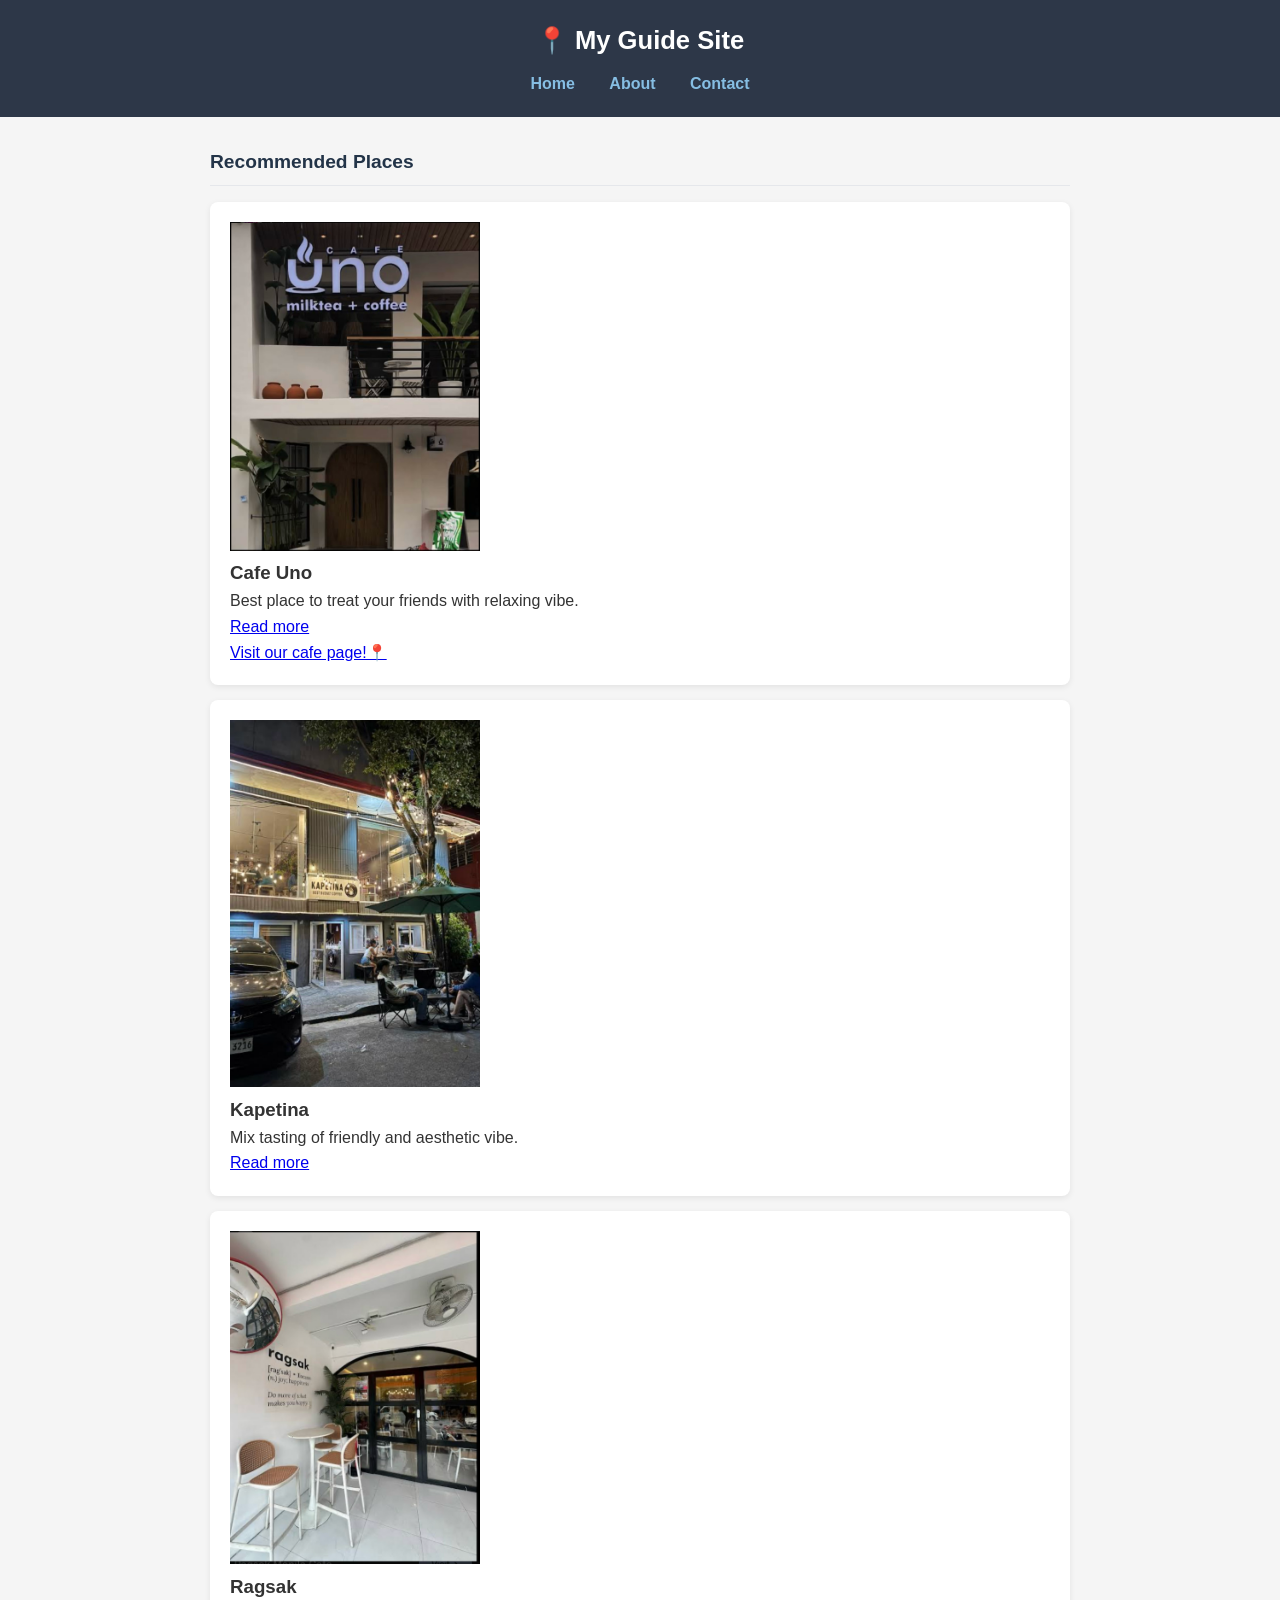
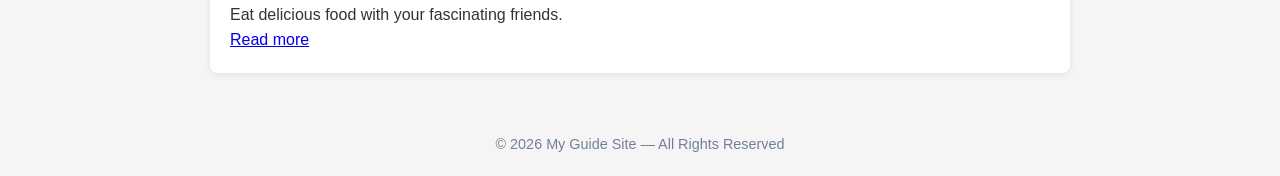
<file: index.html>
<!DOCTYPE html>
<html>
<head>
  <title>My Guide Site</title>
  <link rel="stylesheet" href="style.css">
  <style>
    * { margin: 0; padding: 0; box-sizing: border-box; font-family: sans-serif; }
    body { background: #f5f5f5; color: #333; line-height: 1.6; }
    header { background: #2d3748; color: white; padding: 20px; text-align: center; }
    nav ul { list-style: none; margin-top: 10px; }
    nav li { display: inline-block; margin: 0 15px; }
    nav a { color: #90cdf4; text-decoration: none; font-weight: 600; }
    nav a:hover { color: #f6e05e; }
    main { max-width: 900px; margin: 30px auto; padding: 0 20px; }
    h2 { color: #2d3748; border-bottom: 2px solid #e2e8f0; padding-bottom: 8px; margin-bottom: 20px; }
    .card { background: white; padding: 20px; margin-bottom: 15px; border-radius: 8px; box-shadow: 0 2px 6px rgba(0,0,0,0.08); }
    footer { text-align: center; padding: 20px; color: #718096; margin-top: 40px; }
  </style>
</head>
<body>

<header>
  <h1>📍 My Guide Site</h1>
  <nav>
    <ul>
      <li><a href="index.html">Home</a></li>
      <li><a href="about.html">About</a></li>
      <li><a href="contact.html">Contact</a></li>
    </ul>
  </nav>
</header>

  <main>
  <h2>Recommended Places</h2>
  
  <div class="card">
    <img src="IMG_5638.png" alt="Cafe Uno picture" width="250">
    <h3> Cafe Uno</h3>
    <p>Best place to treat your friends with relaxing vibe.</p>
    <a href="places/cafe uno.html">Read more</a><br> 
       <a href="places/cafe.html">Visit our cafe page!📍</a>
  </div>
  
  <div class="card">
    <img src="IMG_5636.png" alt="Kapetina picture" width="250">
    <h3>Kapetina</h3>
    <p>Mix tasting of friendly and aesthetic vibe.</p>
    <a href="places/kapetina.html">Read more</a>
  </div>
  
  <div class="card">
    <img src="IMG_5635.png" alt="Ragsak Picture" width="250">
    <h3>Ragsak</h3>
    <p>Eat delicious food with your fascinating friends.</p>
    <a href="places/ragsak.html">Read more</a>
  </div>
</main>

<footer>
  <p>&copy; 2026 My Guide Site — All Rights Reserved</p>
</footer>

</body>
</html>
</file>
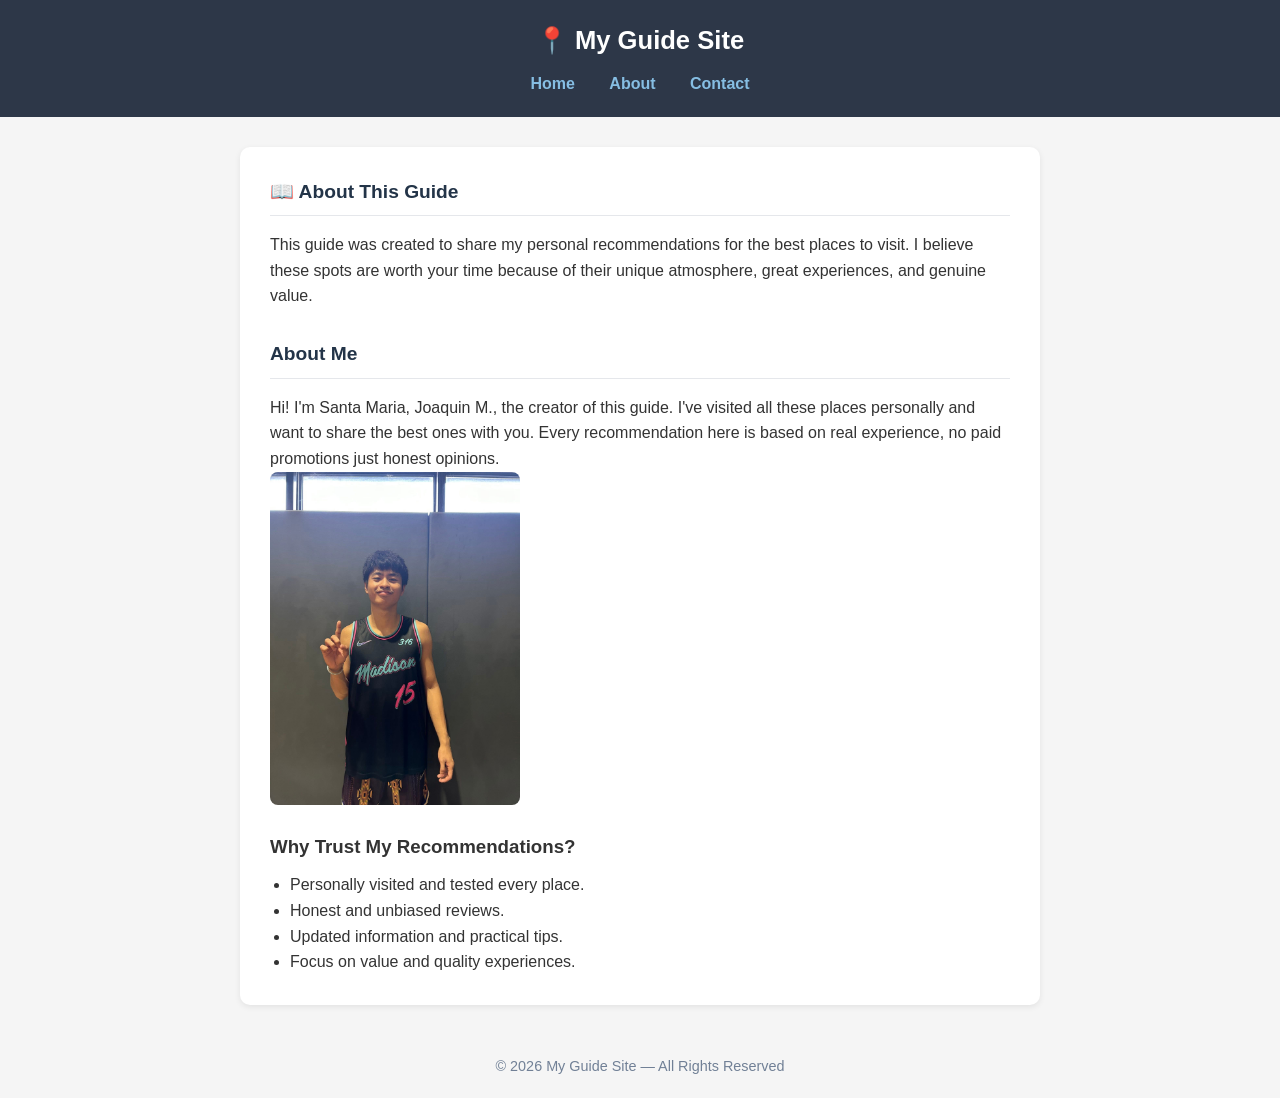
<file: about.html>
<!DOCTYPE html>
<html>
<head>
  <title>About — My Guide Site</title>
    <link rel="stylesheet" href="style.css">
  <style>
    * { margin: 0; padding: 0; box-sizing: border-box; font-family: sans-serif; }
    body { background: #f5f5f5; color: #333; line-height: 1.6; }
    header { background: #2d3748; color: white; padding: 20px; text-align: center; }
    nav ul { list-style: none; margin-top: 10px; }
    nav li { display: inline-block; margin: 0 15px; }
    nav a { color: #90cdf4; text-decoration: none; font-weight: 600; }
    nav a:hover { color: #f6e05e; }
    main { max-width: 800px; margin: 30px auto; padding: 0 20px; background: white; padding: 30px; border-radius: 10px; box-shadow: 0 2px 6px rgba(0,0,0,0.08); }
    h2 { color: #2d3748; border-bottom: 2px solid #e2e8f0; padding-bottom: 8px; margin-bottom: 20px; }
    footer { text-align: center; padding: 20px; color: #718096; margin-top: 30px; }
  </style>
</head>
<body>

<header>
  <h1>📍 My Guide Site</h1>
  <nav>
    <ul>
      <li><a href="index.html">Home</a></li>
      <li><a href="about.html">About</a></li>
      <li><a href="contact.html">Contact</a></li>
    </ul>
  </nav>
</header>

<main>
  <h2>📖 About This Guide</h2>
  <p>This guide was created to share my personal recommendations for the best places to visit. I believe these spots are worth your time because of their unique atmosphere, great experiences, and genuine value.</p>
  
  <h2 style="margin-top:30px;">About Me</h2>
  <p>Hi! I'm Santa Maria, Joaquin M., the creator of this guide. I've visited all these places personally and want to share the best ones with you. Every recommendation here is based on real experience, no paid promotions just honest opinions.</p>
  <img src="IMG_5437.jpeg" alt="Picture of Joaquin" width="250" style="height: auto; border-radius: 8px;">
  <h3 style="margin-top:20px;">Why Trust My Recommendations?</h3>
  <ul style="margin-left:20px; margin-top:10px;">
    <li>Personally visited and tested every place.</li>
    <li> Honest and unbiased reviews.</li>
    <li> Updated information and practical tips.</li>
    <li> Focus on value and quality experiences.</li>
  </ul>
</main>

<footer>
  <p>&copy; 2026 My Guide Site — All Rights Reserved</p>
</footer>

</body>
</html>
</file>
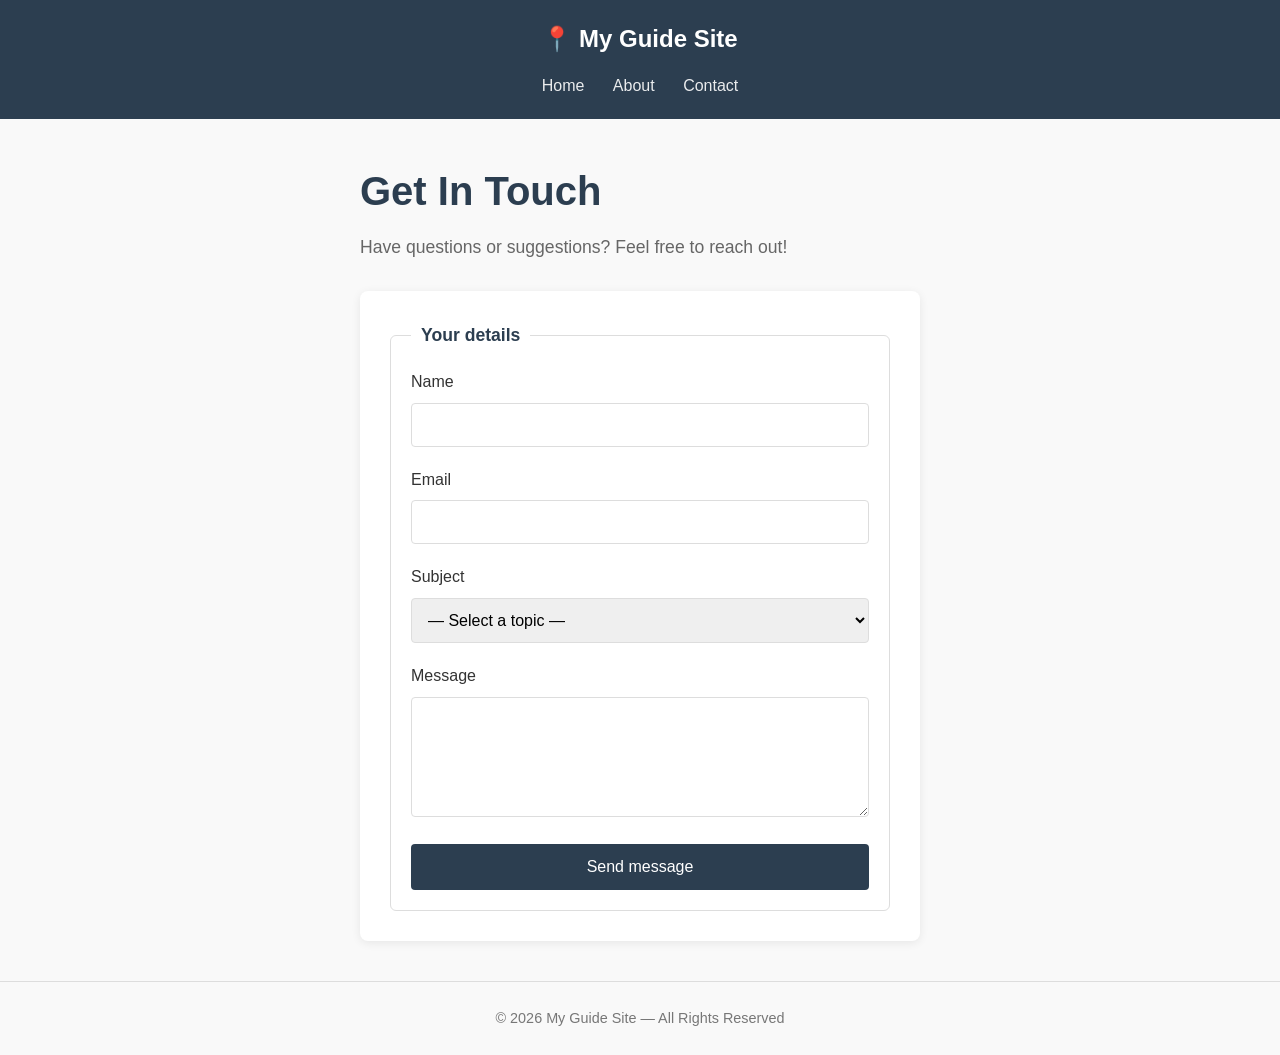
<file: contact.html>
<!DOCTYPE html>
<html>
<head>
    <meta charset="UTF-8">
    <meta name="viewport" content="width=device-width, initial-scale=1.0">
    <title>Contact — My Guide Site</title>
      <link rel="stylesheet" href="style.css">
    <style>
        * {
            box-sizing: border-box;
            margin: 0;
            padding: 0;
            font-family: Arial, sans-serif;
        }
        body {
            line-height: 1.6;
            color: #333;
            background-color: #f9f9f9;
        }
        header {
            background: #2c3e50;
            color: white;
            padding: 20px;
            text-align: center;
        }
        nav {
            margin-top: 15px;
        }
        nav a {
            color: white;
            margin: 0 12px;
            text-decoration: none;
            font-weight: 500;
        }
        nav a:hover {
            text-decoration: underline;
        }
        main {
            max-width: 600px;
            margin: 40px auto;
            padding: 0 20px;
        }
        h1 {
            font-size: 2.5rem;
            margin-bottom: 10px;
            color: #2c3e50;
        }
        main > p {
            font-size: 1.1rem;
            color: #666;
            margin-bottom: 30px;
        }
        form {
            background: white;
            padding: 30px;
            border-radius: 8px;
            box-shadow: 0 2px 10px rgba(0,0,0,0.08);
        }
        fieldset {
            border: 1px solid #ddd;
            padding: 20px;
            border-radius: 6px;
        }
        legend {
            font-weight: bold;
            font-size: 1.1rem;
            color: #2c3e50;
            padding: 0 10px;
        }
        form div {
            margin-bottom: 20px;
        }
        label {
            display: block;
            margin-bottom: 8px;
            font-weight: 500;
            color: #333;
        }
        input[type="text"],
        input[type="email"],
        select,
        textarea {
            width: 100%;
            padding: 12px;
            border: 1px solid #ddd;
            border-radius: 4px;
            font-size: 1rem;
        }
        textarea {
            min-height: 120px;
            resize: vertical;
        }
        button {
            background: #2c3e50;
            color: white;
            border: none;
            padding: 14px 30px;
            font-size: 1rem;
            border-radius: 4px;
            cursor: pointer;
            width: 100%;
        }
        button:hover {
            background: #34495e;
        }
        footer {
            text-align: center;
            padding: 25px;
            color: #777;
            border-top: 1px solid #ddd;
            margin-top: 40px;
        }
    </style>
</head>
<body>

<header>
    <h2>📍 My Guide Site</h2>
    <nav>
        <a href="index.html">Home</a>
        <a href="about.html">About</a>
        <a href="contact.html">Contact</a>
    </nav>
</header>

<main>
    <h1>Get In Touch</h1>
    <p>Have questions or suggestions? Feel free to reach out!</p>

    <form>
        <fieldset>
            <legend>Your details</legend>

            <div>
                <label for="name">Name</label>
                <input type="text" id="name" name="name" required>
            </div>

            <div>
                <label for="email">Email</label>
                <input type="email" id="email" name="email" required>
            </div>

            <div>
                <label for="subject">Subject</label>
                <select id="subject" name="subject" required>
                    <option value="">— Select a topic —</option>
                    <option value="general">General Inquiry</option>
                    <option value="feedback">Feedback & Suggestions</option>
                    <option value="Apply">Apply Those Location</option>
                    <option value="other">Something Else</option>
                </select>
            </div>

            <div>
                <label for="message">Message</label>
                <textarea id="message" name="message" rows="5" required></textarea>
            </div>

            <button type="submit">Send message</button>
        </fieldset>
    </form>

</main>

<footer>
    <p>© 2026 My Guide Site — All Rights Reserved</p>
</footer>

</body>
</html>
</file>
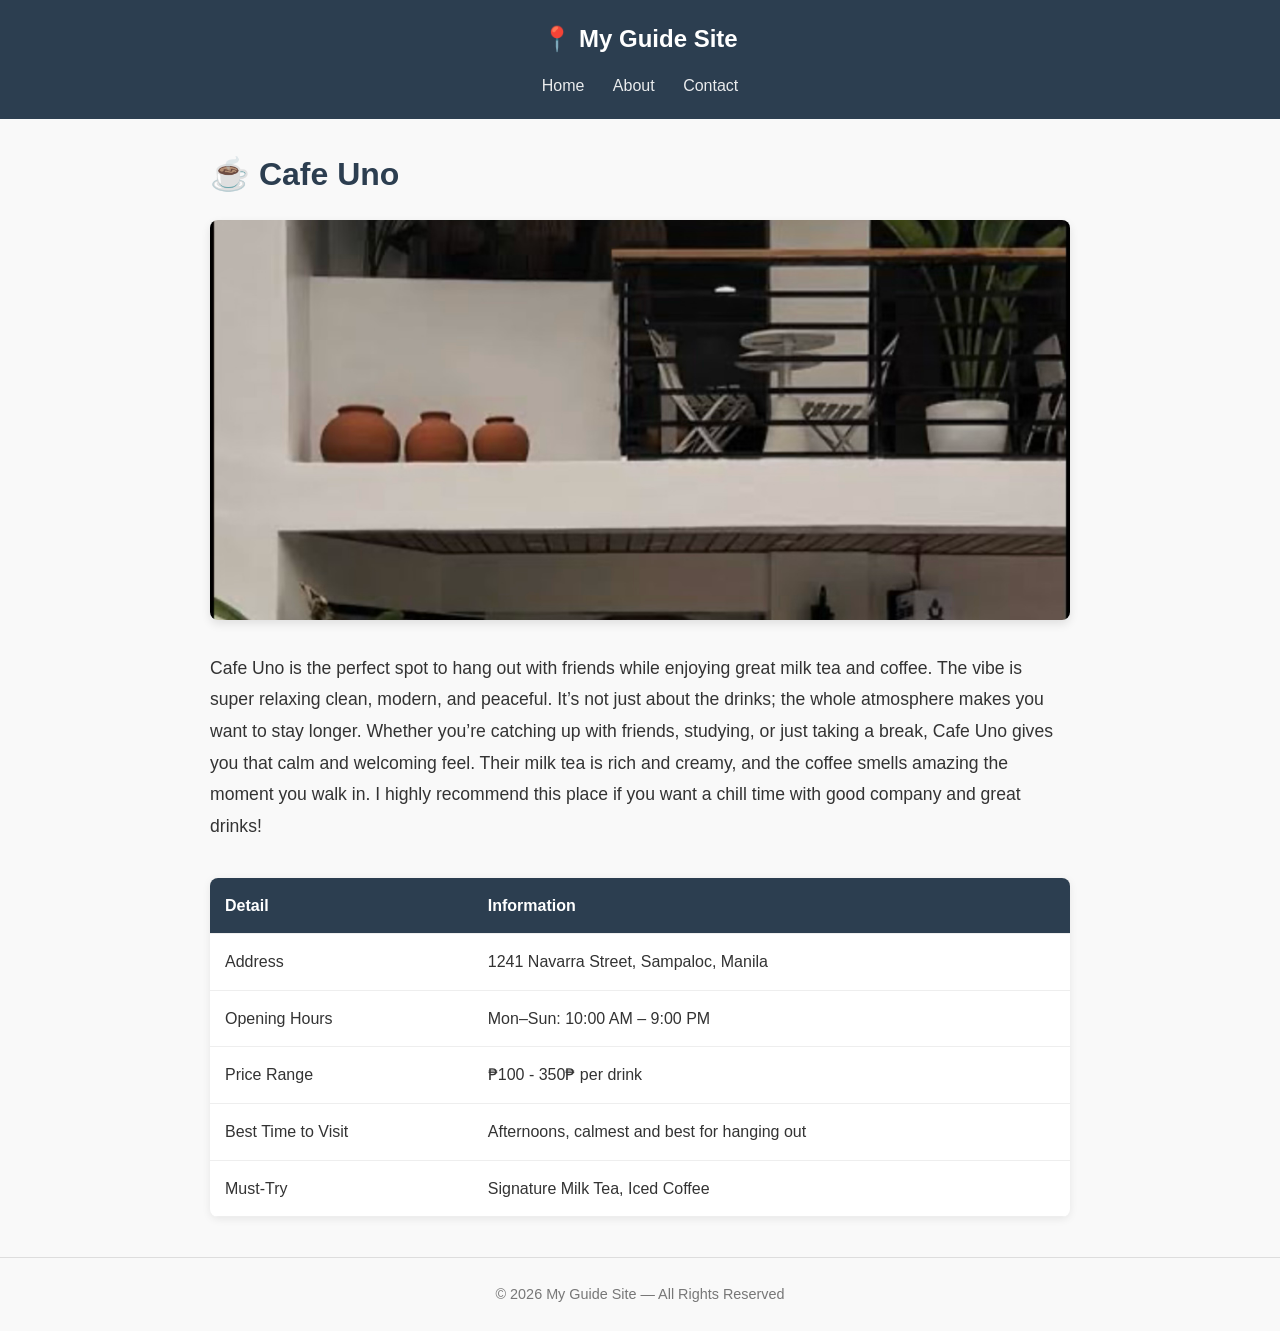
<file: places/cafe uno.html>
<!DOCTYPE html>
<html lang="en">
<head>
    <meta charset="UTF-8">
    <meta name="viewport" content="width=device-width, initial-scale=1.0">
    <title>Cafe Uno — My Guide Site</title>
    <link rel="stylesheet" href="../style.css">
    <style>
        * {
            box-sizing: border-box;
            margin: 0;
            padding: 0;
            font-family: Arial, sans-serif;
        }
        body {
            line-height: 1.6;
            color: #333;
            background-color: #f9f9f9;
        }
        header {
            background: #2c3e50;
            color: white;
            padding: 20px;
            text-align: center;
        }
        nav {
            margin-top: 15px;
        }
        nav a {
            color: white;
            margin: 0 12px;
            text-decoration: none;
            font-weight: 500;
        }
        nav a:hover {
            text-decoration: underline;
        }
        main {
            max-width: 900px;
            margin: 30px auto;
            padding: 0 20px;
        }
        h1 {
            color: #2c3e50;
            margin-bottom: 20px;
            font-size: 2rem;
        }
        .place-img {
            width: 100%;
            height: 400px;
            object-fit: cover;
            border-radius: 8px;
            margin-bottom: 25px;
            box-shadow: 0 4px 10px rgba(0,0,0,0.1);
        }
        .description {
            font-size: 1.1rem;
            margin-bottom: 35px;
            line-height: 1.8;
        }
        table {
            width: 100%;
            border-collapse: collapse;
            background: white;
            border-radius: 8px;
            overflow: hidden;
            box-shadow: 0 2px 8px rgba(0,0,0,0.08);
            margin-bottom: 40px;
        }
        th, td {
            padding: 15px;
            text-align: left;
            border-bottom: 1px solid #eee;
        }
        th {
            background-color: #2c3e50;
            color: white;
            font-weight: bold;
        }
        footer {
            text-align: center;
            padding: 25px;
            color: #777;
            border-top: 1px solid #ddd;
            margin-top: 40px;
        }
    </style>
</head>
<body>

    <header>
        <h2>📍 My Guide Site</h2>
        <nav>
            <a href="../index.html">Home</a>
            <a href="../about.html">About</a>
            <a href="../contact.html">Contact</a>
        </nav>
    </header>

    <main> 
        <h1>☕ Cafe Uno</h1>
      
        <img src="../IMG_5638.png" alt="Cafe Uno entrance with milktea + coffee signage and cozy interior" class="place-img">

        
        <div class="description">
            <p>Cafe Uno is the perfect spot to hang out with friends while enjoying great milk tea and coffee. The vibe is super relaxing clean, modern, and peaceful. It’s not just about the drinks; the whole atmosphere makes you want to stay longer. Whether you’re catching up with friends, studying, or just taking a break, Cafe Uno gives you that calm and welcoming feel. Their milk tea is rich and creamy, and the coffee smells amazing the moment you walk in. I highly recommend this place if you want a chill time with good company and great drinks!</p>
        </div>

        <table>
            <tr>
                <th>Detail</th>
                <th>Information</th>
            </tr>
            <tr>
                <td>Address</td>
                <td> 1241 Navarra Street, Sampaloc, Manila </td>
            </tr>
            <tr>
                <td>Opening Hours</td>
                <td>Mon–Sun: 10:00 AM – 9:00 PM</td>
            </tr>
            <tr>
                <td>Price Range</td>
                <td>₱100 - 350₱ per drink</td>
            </tr>
            <tr>
                <td>Best Time to Visit</td>
                <td>Afternoons, calmest and best for hanging out</td>
            </tr>
            <tr>
                <td>Must-Try</td>
                <td>Signature Milk Tea, Iced Coffee</td>
            </tr>
        </table>
    </main>

    <footer>
        <p>© 2026 My Guide Site — All Rights Reserved</p>
    </footer>

</body>
</html>
</file>
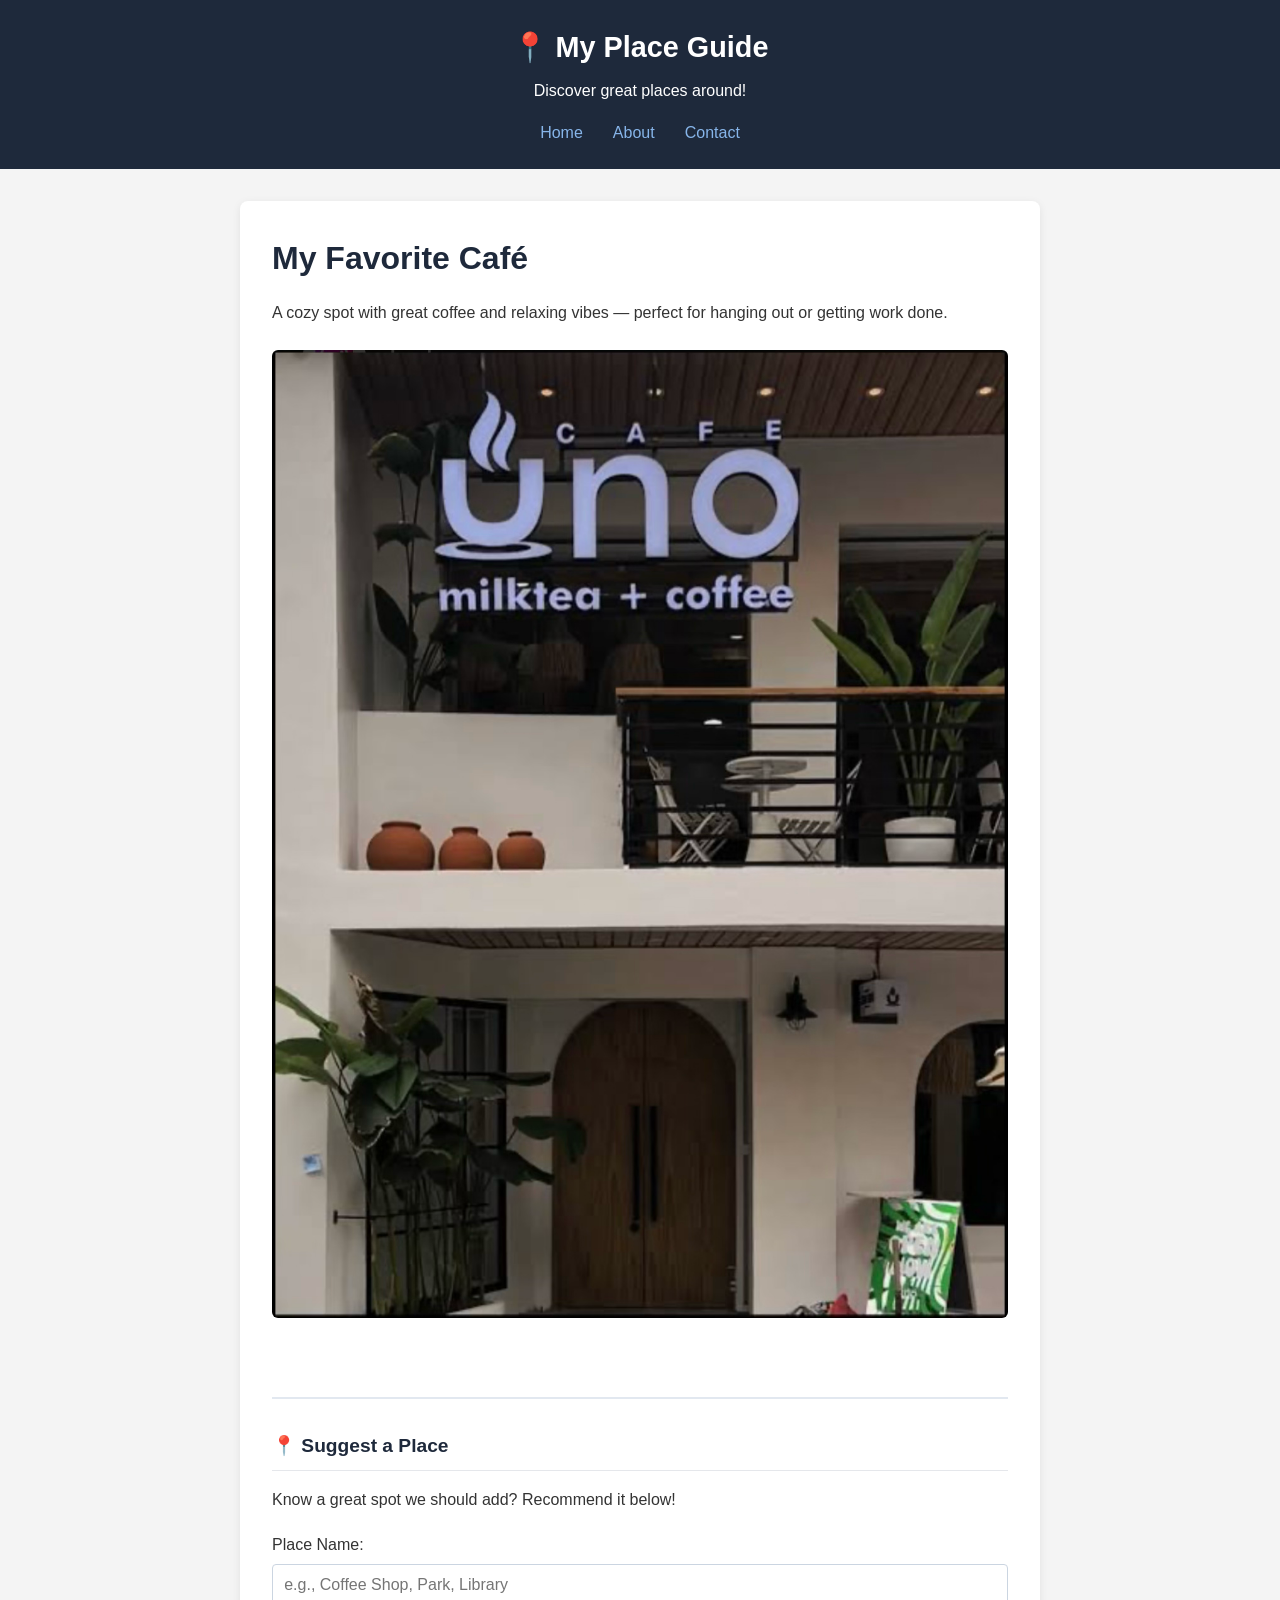
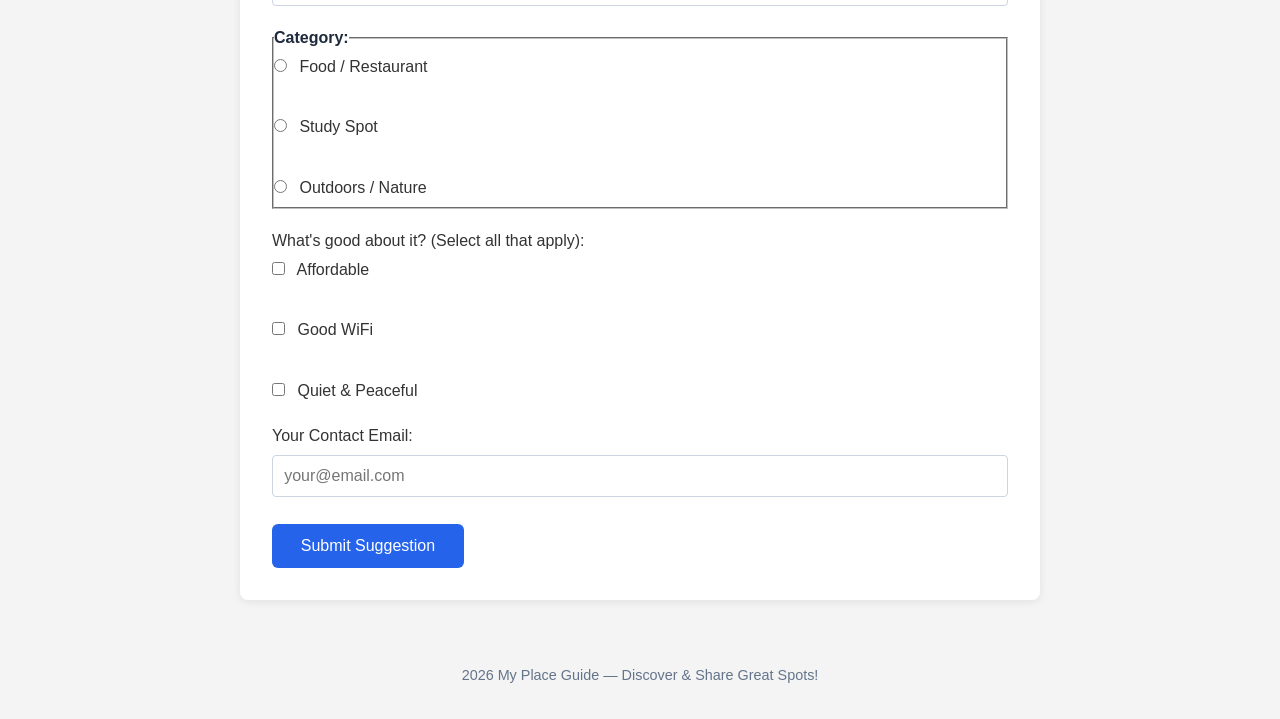
<file: places/cafe.html>
<!DOCTYPE html>
<html lang="en">
<head>
  <meta charset="UTF-8">
  <meta name="viewport" content="width=device-width, initial-scale=1.0">
  <title>Place Name — My Guide</title>
  <link rel="stylesheet" href="../style.css">
  <style>
    * { box-sizing: border-box; margin: 0; padding: 0; font-family: Arial, sans-serif; }
    body { line-height: 1.6; color: #333; background: #f4f4f4; }
    
    header { background: #1e293b; color: white; padding: 1.5rem; text-align: center; }
    .logo { font-size: 1.8rem; font-weight: bold; margin-bottom: 0.5rem; }
    nav { margin-top: 1rem; }
    nav a { color: #93c5fd; margin: 0 0.8rem; text-decoration: none; }
    nav a:hover { color: white; text-decoration: underline; }
    
    main { max-width: 800px; margin: 2rem auto; padding: 0 1rem; background: white; border-radius: 8px; padding: 2rem; box-shadow: 0 2px 8px rgba(0,0,0,0.08); }
    .place-img { max-width: 100%; margin: 1.5rem 0; border-radius: 6px; }
    h1 { color: #1e293b; margin-bottom: 1rem; }
    
    .suggest-form { margin-top: 3rem; padding-top: 2rem; border-top: 2px solid #e2e8f0; }
    .suggest-form h2 { color: #1e293b; margin-bottom: 1rem; }
    .form-group { margin: 1.2rem 0; }
    .form-group label { display: block; margin-bottom: 0.4rem; font-weight: 500; }
    .form-group input[type="text"],
    .form-group input[type="email"] { width: 100%; padding: 0.7rem; font-size: 1rem; border: 1px solid #cbd5e1; border-radius: 4px; }
    .form-group fieldset { border: 1px solid #cbd5e1; border-radius: 4px; padding: 1rem; margin: 1rem 0; }
    .form-group legend { font-weight: bold; color: #1e293b; }
    .form-group input[type="radio"],
    .form-group input[type="checkbox"] { margin: 0.5rem 0.5rem 0 0; }
    .suggest-form button { background: #2563eb; color: white; border: none; padding: 0.8rem 1.8rem; font-size: 1rem; border-radius: 6px; cursor: pointer; margin-top: 0.5rem; }
    .suggest-form button:hover { background: #1d4ed8; }
    
    footer { text-align: center; padding: 2rem; color: #64748b; font-size: 0.9rem; margin-top: 2rem; }
  </style>
</head>
<body>

<header>
  <div class="logo">📍 My Place Guide</div>
  <p>Discover great places around!</p>
  <nav>
    <a href="../index.html">Home</a>
    <a href="../about.html">About</a>
    <a href="../contact.html">Contact</a>
  </nav>
</header>

<main>
  <h1>My Favorite Café</h1>
  <p>A cozy spot with great coffee and relaxing vibes — perfect for hanging out or getting work done.</p>
  <img src="../IMG_5638.png" alt="Cafe Uno Picture" class="place-img">

  <section class="suggest-form">
    <h2>📍 Suggest a Place</h2>
    <p>Know a great spot we should add? Recommend it below!</p>

    <form action="#" method="post">
      <div class="form-group">
        <label for="place-name">Place Name:</label>
        <input type="text" id="place-name" name="place-name" required placeholder="e.g., Coffee Shop, Park, Library">
      </div>

      <fieldset class="form-group">
        <legend>Category:</legend>
        <label><input type="radio" name="category" id="food" value="food"> Food / Restaurant</label><br>
        <label><input type="radio" name="category" id="study" value="study-spot"> Study Spot</label><br>
        <label><input type="radio" name="category" id="outdoors" value="outdoors"> Outdoors / Nature</label>
      </fieldset>

      <div class="form-group">
        <p>What's good about it? (Select all that apply):</p>
        <label><input type="checkbox" name="features" id="affordable" value="affordable"> Affordable</label><br>
        <label><input type="checkbox" name="features" id="wifi" value="good-wifi"> Good WiFi</label><br>
        <label><input type="checkbox" name="features" id="quiet" value="quiet"> Quiet & Peaceful</label>
      </div>

      
      <div class="form-group">
        <label for="suggest-email">Your Contact Email:</label>
        <input type="email" id="suggest-email" name="suggest-email" required placeholder="your@email.com">
      </div>

      <button type="submit">Submit Suggestion</button>
    </form>
  </section>
</main>

<footer>
  <p>2026 My Place Guide — Discover & Share Great Spots!</p>
</footer>

</body>
</html>
</file>
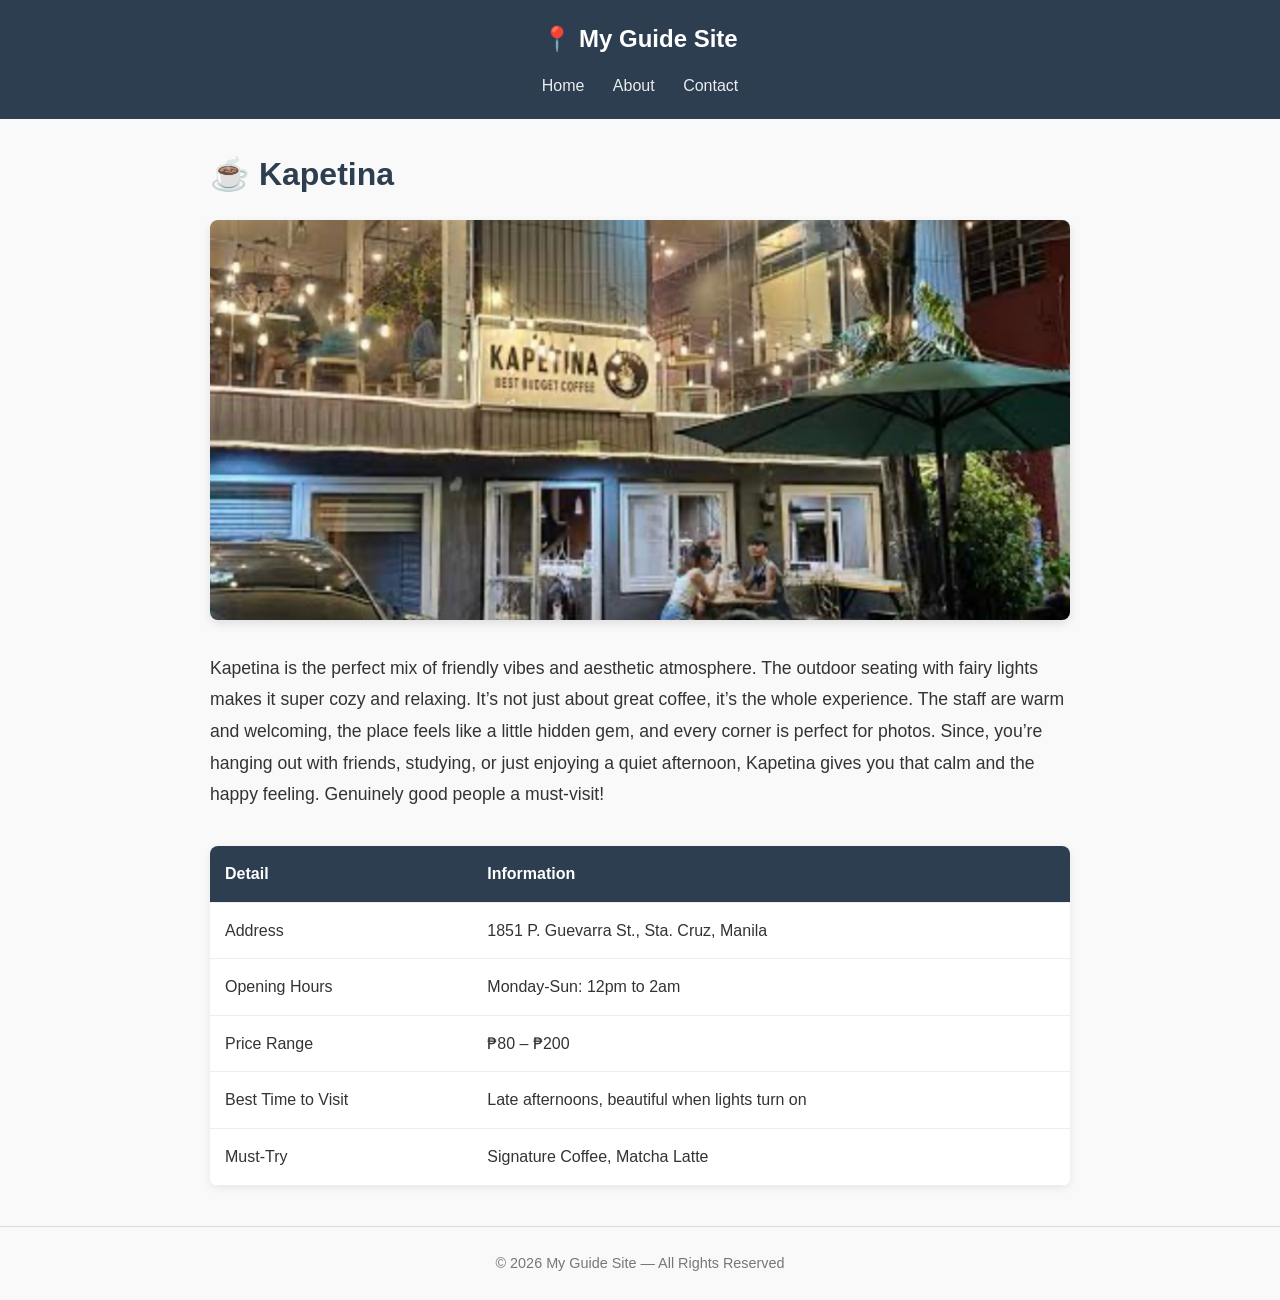
<file: places/kapetina.html>
<!DOCTYPE html>
<html lang="en">
<head>
    <meta charset="UTF-8">
    <meta name="viewport" content="width=device-width, initial-scale=1.0">
    <title>Kapetina — My Guide Site</title>
    <link rel="stylesheet" href="../style.css">
    <style>
        * {box-sizing: border-box; margin: 0; padding: 0; font-family: Arial, sans-serif;}
        body {line-height: 1.6; color: #333; background-color: #f9f9f9;}
        header {background: #2c3e50; color: white; padding: 20px; text-align: center;}
        nav {margin-top: 15px;}
        nav a {color: white; margin: 0 12px; text-decoration: none; font-weight: 500;}
        nav a:hover {text-decoration: underline;}
        main {max-width: 900px; margin: 30px auto; padding: 0 20px;}
        h1 {color: #2c3e50; margin-bottom: 20px; font-size: 2rem;}
        .place-img {width: 100%; height: 400px; object-fit: cover; border-radius: 8px; margin-bottom: 25px; box-shadow: 0 4px 10px rgba(0,0,0,0.1);}
        .description {font-size: 1.1rem; margin-bottom: 35px; line-height: 1.8;}
        table {width: 100%; border-collapse: collapse; background: white; border-radius: 8px; overflow: hidden; box-shadow: 0 2px 8px rgba(0,0,0,0.08); margin-bottom: 40px;}
        th, td {padding: 15px; text-align: left; border-bottom: 1px solid #eee;}
        th {background-color: #2c3e50; color: white; font-weight: bold;}
        footer {text-align: center; padding: 25px; color: #777; border-top: 1px solid #ddd; margin-top: 40px;}
    </style>
</head>
<body>
    <header>
        <h2>📍 My Guide Site</h2>
        <nav>
            <a href="../index.html">Home</a>
            <a href="../about.html">About</a>
            <a href="../contact.html">Contact</a>
        </nav>
    </header>

    <main>
        <h1>☕ Kapetina</h1>
        <img src="../IMG_5636.png" alt="Kapetina cozy outdoor seating with warm lights" class="place-img">
        
        <div class="description">
            <p>Kapetina is the perfect mix of friendly vibes and aesthetic atmosphere. The outdoor seating with fairy lights makes it super cozy and relaxing. It’s not just about great coffee, it’s the whole experience. The staff are warm and welcoming, the place feels like a little hidden gem, and every corner is perfect for photos. Since, you’re hanging out with friends, studying, or just enjoying a quiet afternoon, Kapetina gives you that calm and the happy feeling. Genuinely good people a must-visit!</p>
        </div>

        <table>
            <tr><th>Detail</th><th>Information</th></tr>
            <tr><td>Address</td><td>1851 P. Guevarra St., Sta. Cruz, Manila</td></tr>
            <tr><td>Opening Hours</td><td>Monday-Sun: 12pm to 2am</td></tr>
            <tr><td>Price Range</td><td>₱80 – ₱200</td></tr>
            <tr><td>Best Time to Visit</td><td>Late afternoons, beautiful when lights turn on</td></tr>
            <tr><td>Must-Try</td><td>Signature Coffee, Matcha Latte</td></tr>
        </table>
    </main>

    <footer>
        <p>© 2026 My Guide Site — All Rights Reserved</p>
    </footer>
</body>
</html>
</file>
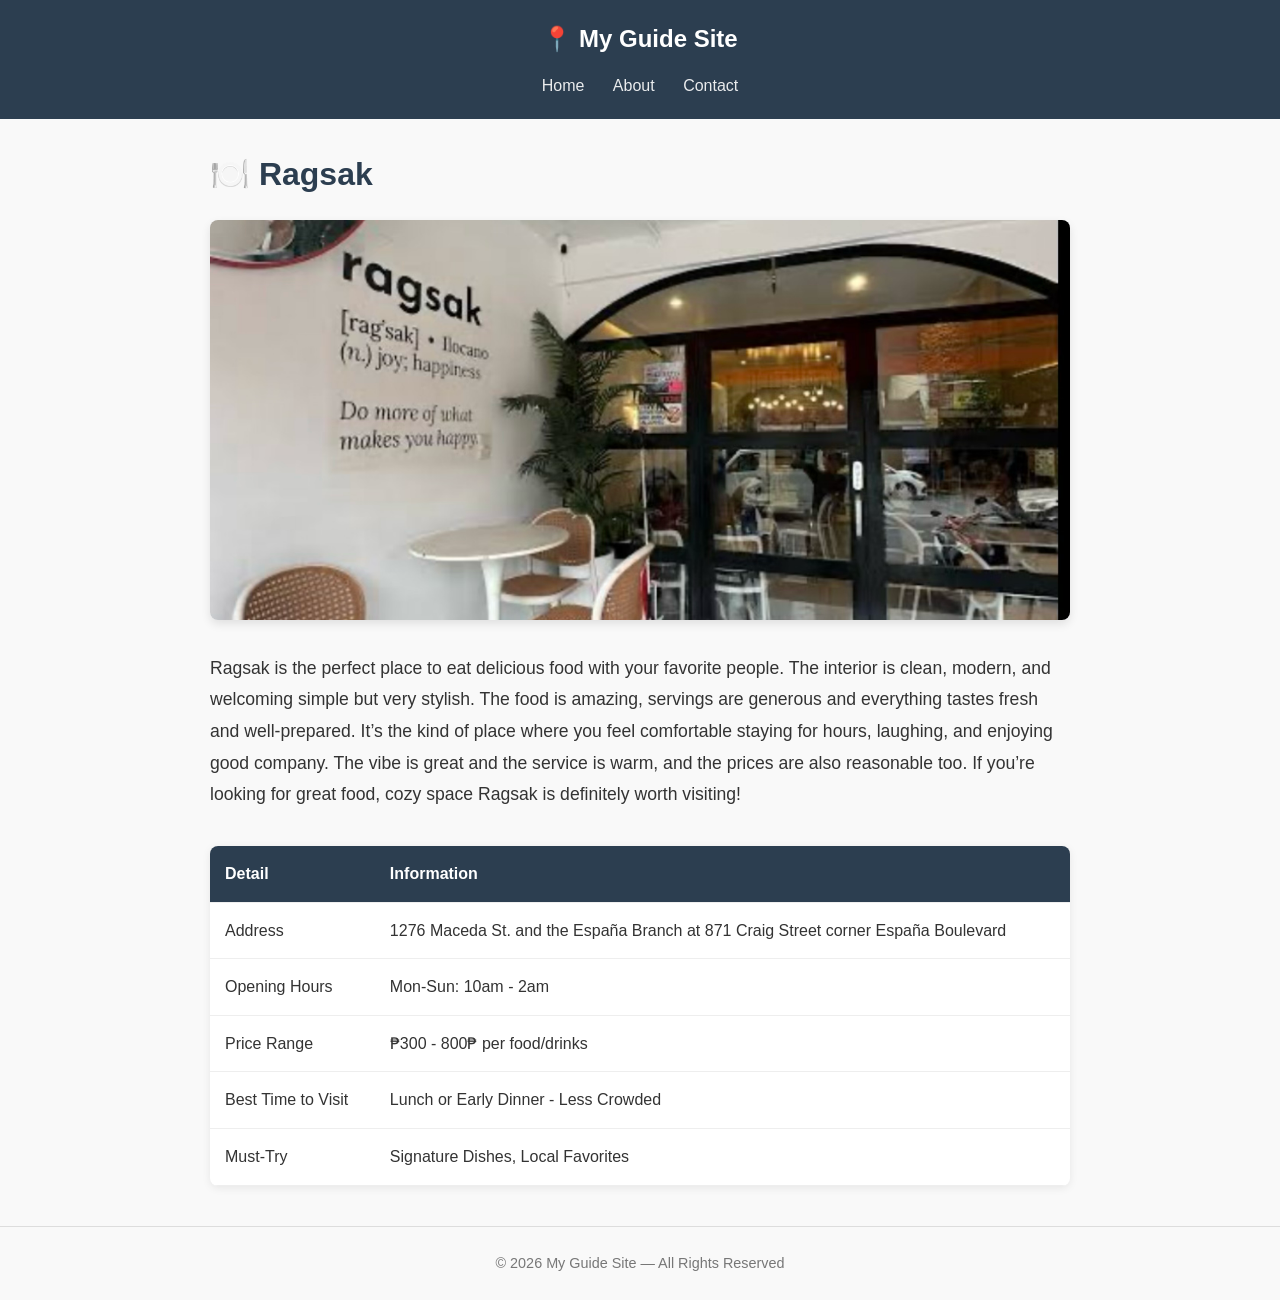
<file: places/ragsak.html>
<!DOCTYPE html>
<html lang="en">
<head>
    <meta charset="UTF-8">
    <meta name="viewport" content="width=device-width, initial-scale=1.0">
    <title>Ragsak — My Guide Site</title>
    <link rel="stylesheet" href="../style.css">
    <style>
        * {box-sizing: border-box; margin: 0; padding: 0; font-family: Arial, sans-serif;}
        body {line-height: 1.6; color: #333; background-color: #f9f9f9;}
        header {background: #2c3e50; color: white; padding: 20px; text-align: center;}
        nav {margin-top: 15px;}
        nav a {color: white; margin: 0 12px; text-decoration: none; font-weight: 500;}
        nav a:hover {text-decoration: underline;}
        main {max-width: 900px; margin: 30px auto; padding: 0 20px;}
        h1 {color: #2c3e50; margin-bottom: 20px; font-size: 2rem;}
        .place-img {width: 100%; height: 400px; object-fit: cover; border-radius: 8px; margin-bottom: 25px; box-shadow: 0 4px 10px rgba(0,0,0,0.1);}
        .description {font-size: 1.1rem; margin-bottom: 35px; line-height: 1.8;}
        table {width: 100%; border-collapse: collapse; background: white; border-radius: 8px; overflow: hidden; box-shadow: 0 2px 8px rgba(0,0,0,0.08); margin-bottom: 40px;}
        th, td {padding: 15px; text-align: left; border-bottom: 1px solid #eee;}
        th {background-color: #2c3e50; color: white; font-weight: bold;}
        footer {text-align: center; padding: 25px; color: #777; border-top: 1px solid #ddd; margin-top: 40px;}
    </style>
</head>
<body>
    <header>
        <h2>📍 My Guide Site</h2>
        <nav>
            <a href="../index.html">Home</a>
            <a href="../about.html">About</a>
            <a href="../contact.html">Contact</a>
        </nav>
    </header>

    <main>
        <h1>🍽️ Ragsak</h1>
        <img src="../IMG_5635.png" alt="Ragsak interior — cozy dining space" class="place-img">
        
        <div class="description">
            <p>Ragsak is the perfect place to eat delicious food with your favorite people. The interior is clean, modern, and welcoming simple but very stylish. The food is amazing, servings are generous and everything tastes fresh and well-prepared. It’s the kind of place where you feel comfortable staying for hours, laughing, and enjoying good company. The vibe is great and the service is warm, and the prices are also reasonable too. If you’re looking for great food, cozy space Ragsak is definitely worth visiting!</p>
        </div>

      <table>
        <tr>
          <th>Detail</th>
          <th>Information</th>
        </tr>
        <tr>
          <td>Address</td>
          <td> 1276 Maceda St. and the España Branch at 871 Craig Street corner España Boulevard</td>
        </tr>
        <tr>
          <td>Opening Hours</td>
          <td>Mon-Sun: 10am - 2am</td>
        </tr>
        <tr>
          <td>Price Range</td>
          <td>₱300 - 800₱ per food/drinks</td>
        </tr>
        <tr>
          <td>Best Time to Visit</td>
          <td>Lunch or Early Dinner - Less Crowded</td>
        </tr>
        <tr>
          <td>Must-Try</td>
          <td>Signature Dishes, Local Favorites</td>
        </tr>
      </table>
     </main>

    <footer>
        <p>© 2026 My Guide Site — All Rights Reserved</p>
    </footer>
</body>
</html>
</file>
<file: style.css>
:root {
  --brand-color: #233448;        
  --text-dark: #1a1a1a;          
  --text-light: #4b5563;        
  --bg-light: #f8f9fa;           
  --card-bg: #ffffff;            
  --link-color: #3b82f6;         
  --border-light: #e5e7eb;       
}
* {
  box-sizing: border-box;
  margin: 0;
  padding: 0;
}

body {
  font-family: -apple-system, BlinkMacSystemFont, 'Segoe UI', Roboto, Arial, sans-serif;
  line-height: 1.6;
  color: var(--text-dark);
  background-color: var(--bg-light);
}
header {
  background-color: var(--brand-color);
  color: white;
  padding: 1.5rem 1rem;
  text-align: center;
}

header h1 {
  font-size: 1.6rem;
  margin-bottom: 0.5rem;
  font-weight: 600;
}

nav ul {
  list-style: none;
  margin-top: 0.8rem;
}

nav li {
  display: inline-block;
  margin: 0 1rem;
}

nav a {
  color: white;
  text-decoration: none;
  font-size: 1rem;
  opacity: 0.9;
}

nav a:hover,
nav a.active {
  text-decoration: underline;
  opacity: 1;
}
main {
  max-width: 900px;
  margin: 0 auto;
  padding: 2rem 1.2rem;
}

main h2 {
  font-size: 1.2rem;
  color: var(--brand-color);
  margin-bottom: 1rem;
  padding-bottom: 0.5rem;
  border-bottom: 1px solid var(--border-light);
}
.place-card {
  background-color: var(--card-bg);
  border-radius: 8px;
  padding: 1.2rem;
  margin-bottom: 1.5rem;
  box-shadow: 0 1px 3px rgba(0,0,0,0.05);
}

.place-card img {
  max-width: 280px;
  width: 100%;
  height: auto;
  border-radius: 4px;
  margin-bottom: 0.8rem;
  display: block;
}

.place-card h3 {
  font-size: 1.2rem;
  margin-bottom: 0.4rem;
  color: var(--text-dark);
}

.place-card p {
  color: var(--text-dark);
  margin-bottom: 0.6rem;
}

.place-card a {
  color: var(--link-color);
  text-decoration: underline;
  display: inline-block;
  margin-bottom: 0.6rem;
}
.content-box {
  background-color: var(--card-bg);
  border-radius: 8px;
  padding: 2rem;
  box-shadow: 0 1px 3px rgba(0,0,0,0.05);
}

.content-box h2 {
  border-bottom: 1px solid var(--border-light);
  padding-bottom: 0.6rem;
  margin-bottom: 1.2rem;
}

.content-box h3 {
  font-size: 1.25rem;
  margin: 1.5rem 0 0.8rem;
  color: var(--brand-color);
}

.content-box p {
  margin-bottom: 1rem;
  line-height: 1.7;
}

.content-box img {
  max-width: 240px;
  width: 100%;
  border-radius: 4px;
  margin: 0.5rem 0 1rem;
}

.content-box ul {
  padding-left: 1.5rem;
  margin-bottom: 1rem;
}

.content-box li {
  margin-bottom: 0.5rem;
}
.page-title {
  font-size: 3rem;
  font-weight: 700;
  color: var(--brand-color);
  margin-bottom: 0.5rem;
  line-height: 1.2;
}

.page-subtitle {
  font-size: 1.2rem;
  color: var(--text-light);
  margin-bottom: 2rem;
  max-width: 500px;
}
.form-box {
  background-color: var(--card-bg);
  border-radius: 10px;
  padding: 2rem;
  box-shadow: 0 1px 4px rgba(0,0,0,0.06);
  max-width: 550px;
}

.form-box h3 {
  text-align: center;
  font-size: 1.4rem;
  color: var(--brand-color);
  margin-bottom: 1.5rem;
  padding-bottom: 0.5rem;
  border-bottom: 1px solid var(--border-light);
}

.form-box label {
  display: block;
  margin: 1.2rem 0 0.4rem;
  font-size: 1.1rem;
  color: var(--text-dark);
}

.form-box input,
.form-box select,
.form-box textarea {
  width: 100%;
  padding: 0.8rem 1rem;
  border: 1px solid var(--border-light);
  border-radius: 4px;
  font-size: 1rem;
  background-color: white;
}

.form-box input:focus,
.form-box select:focus
.form-box textarea:focus{
  outline: none;
  border-color: var(--link-color);
}
footer {
  text-align: center;
  padding: 2rem;
  color: var(--text-light);
  font-size: 0.9rem;
  margin-top: 2rem;
}
</file>
